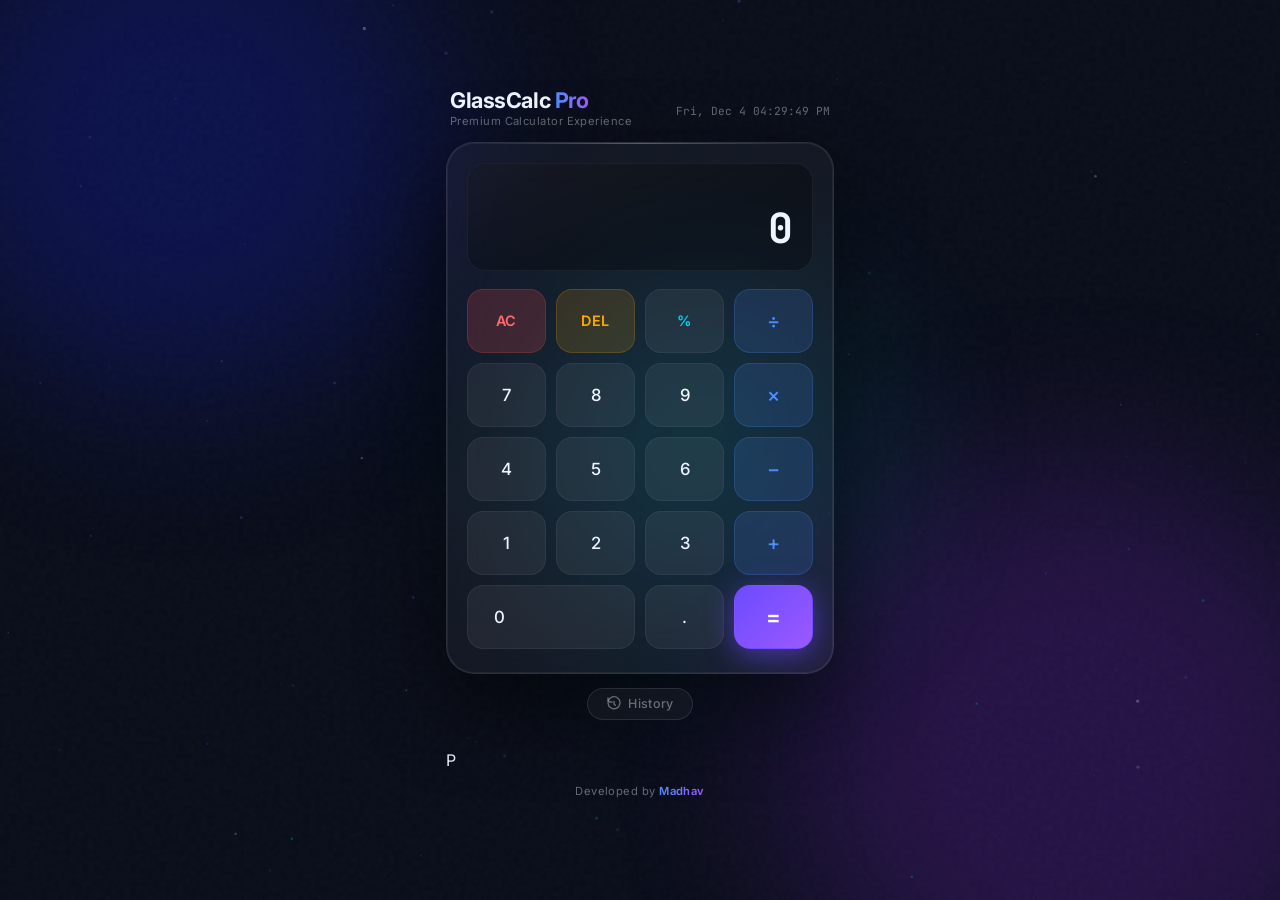
<file: index.html>
<!doctype html>
<html lang="en">
  <head>
    <meta charset="UTF-8" />
    <meta name="viewport" content="width=device-width, initial-scale=1.0" />
    <title>GlassCalc Pro — Premium Calculator</title>
    <link rel="preconnect" href="https://fonts.googleapis.com" />
    <link rel="preconnect" href="https://fonts.gstatic.com" crossorigin />
    <link
      href="https://fonts.googleapis.com/css2?family=Inter:wght@300;400;500;600;700&family=JetBrains+Mono:wght@400;500;700&display=swap"
      rel="stylesheet"
    />
    <link rel="stylesheet" href="style.css" />
  </head>
  <body>
    <div
      id="loader"
      class="loader"
      aria-live="polite"
      aria-label="Loading GlassCalc Pro"
    >
      <div class="loader__ring"></div>
      <p class="loader__text">GlassCalc Pro</p>
    </div>

    <div class="bg" aria-hidden="true">
      <div class="bg__blob bg__blob--1"></div>
      <div class="bg__blob bg__blob--2"></div>
      <div class="bg__blob bg__blob--3"></div>
      <canvas id="particles" class="bg__particles"></canvas>
    </div>

    <main class="app" id="app">
      <header class="app__header">
        <div class="app__brand">
          <span class="app__title"
            >GlassCalc <span class="app__title-accent">Pro</span></span
          >
          <span class="app__subtitle">Premium Calculator Experience</span>
        </div>
        <div class="app__meta">
          <span id="datetime" class="app__datetime"></span>
        </div>
      </header>

      <section class="calc" aria-label="Calculator">
        <div class="calc__display" aria-live="polite">
          <div
            id="expression"
            class="calc__expression"
            aria-label="Expression"
          ></div>
          <div id="result" class="calc__result" aria-label="Result">0</div>
        </div>

        <div class="calc__grid" role="group" aria-label="Calculator buttons">
          <button
            class="btn btn--fn btn--ac"
            data-action="clear"
            aria-label="All clear"
          >
            AC
          </button>
          <button
            class="btn btn--fn btn--del"
            data-action="delete"
            aria-label="Delete last character"
          >
            DEL
          </button>
          <button
            class="btn btn--fn btn--pct"
            data-action="input"
            data-value="%"
            aria-label="Percent"
          >
            %
          </button>
          <button
            class="btn btn--op"
            data-action="input"
            data-value="÷"
            aria-label="Divide"
          >
            ÷
          </button>

          <button class="btn btn--num" data-action="input" data-value="7">
            7
          </button>
          <button class="btn btn--num" data-action="input" data-value="8">
            8
          </button>
          <button class="btn btn--num" data-action="input" data-value="9">
            9
          </button>
          <button
            class="btn btn--op"
            data-action="input"
            data-value="×"
            aria-label="Multiply"
          >
            ×
          </button>

          <button class="btn btn--num" data-action="input" data-value="4">
            4
          </button>
          <button class="btn btn--num" data-action="input" data-value="5">
            5
          </button>
          <button class="btn btn--num" data-action="input" data-value="6">
            6
          </button>
          <button
            class="btn btn--op"
            data-action="input"
            data-value="-"
            aria-label="Subtract"
          >
            −
          </button>

          <button class="btn btn--num" data-action="input" data-value="1">
            1
          </button>
          <button class="btn btn--num" data-action="input" data-value="2">
            2
          </button>
          <button class="btn btn--num" data-action="input" data-value="3">
            3
          </button>
          <button
            class="btn btn--op"
            data-action="input"
            data-value="+"
            aria-label="Add"
          >
            +
          </button>

          <button
            class="btn btn--num btn--zero"
            data-action="input"
            data-value="0"
          >
            0
          </button>
          <button class="btn btn--num" data-action="input" data-value=".">
            .
          </button>
          <button class="btn btn--eq" data-action="equals" aria-label="Equals">
            =
          </button>
        </div>
      </section>

      <div class="history-toggle-wrap">
        <button
          id="historyToggle"
          class="history-toggle"
          aria-expanded="false"
          aria-controls="historyPanel"
        >
          <svg
            width="16"
            height="16"
            viewBox="0 0 24 24"
            fill="none"
            stroke="currentColor"
            stroke-width="2"
            stroke-linecap="round"
            stroke-linejoin="round"
            aria-hidden="true"
          >
            <polyline points="12 8 12 12 14 14"></polyline>
            <path d="M3.05 11a9 9 0 1 0 .5-4"></path>
            <polyline points="3 3 3 9 9 9"></polyline>
          </svg>
          History
        </button>
      </div>

      <aside
        id="historyPanel"
        class="history"
        aria-label="Calculation history"
        hidden
      >
        <div class="history__header">
          <h2 class="history__title">History</h2>
          <button
            id="clearHistory"
            class="history__clear"
            aria-label="Clear all history"
          >
            Clear all
          </button>
        </div>
        <ul
          id="historyList"
          class="history__list"
          aria-label="Past calculations"
          role="list"
        >
          <li class="history__empty">No calculations yet</li>
        </ul>
      </aside>

      P
      <footer class="app__footer">
        Developed by <span class="app__footer-accent">Madhav</span>
      </footer>
    </main>

    <script src="script.js"></script>
  </body>
</html>
</file>
<file: style.css>
/* ============================================================
   GlassCalc Pro — style.css
   Design: Glassmorphism · Dark theme · Glow accents
   Font: Inter (UI) + JetBrains Mono (display numbers)
   ============================================================ */

/* ── 1. DESIGN TOKENS ─────────────────────────────────────── */
:root {
  /* Background */
  --bg-base:        #080c18;
  --bg-blob-1:      #1a2aff;
  --bg-blob-2:      #8b2be2;
  --bg-blob-3:      #00d4ff;

  /* Glass surface */
  --glass-bg:       rgba(255, 255, 255, 0.045);
  --glass-border:   rgba(255, 255, 255, 0.10);
  --glass-shadow:   0 32px 80px rgba(0, 0, 0, 0.55),
                    0 0 0 1px rgba(255,255,255,0.06) inset;
  --glass-blur:     blur(24px);

  /* Accents */
  --accent-blue:    #4f8eff;
  --accent-purple:  #a259ff;
  --accent-cyan:    #00d4ff;
  --accent-eq:      #6c4bff;
  --accent-eq-glow: rgba(108, 75, 255, 0.55);
  --accent-ac:      rgba(255, 80, 80, 0.18);
  --accent-ac-text: #ff6b6b;
  --accent-del:     rgba(255, 170, 0, 0.14);
  --accent-del-text:#ffaa00;

  /* Text */
  --text-primary:   #f0f4ff;
  --text-muted:     rgba(255, 255, 255, 0.38);
  --text-expr:      rgba(255, 255, 255, 0.50);

  /* Button */
  --btn-num-bg:     rgba(255, 255, 255, 0.06);
  --btn-num-hover:  rgba(255, 255, 255, 0.13);
  --btn-op-bg:      rgba(79, 142, 255, 0.15);
  --btn-op-hover:   rgba(79, 142, 255, 0.28);

  /* Misc */
  --radius-card:    28px;
  --radius-btn:     16px;
  --radius-display: 18px;
  --transition:     0.22s cubic-bezier(0.4, 0, 0.2, 1);
}

/* ── 2. RESET & BASE ─────────────────────────────────────── */
*, *::before, *::after { box-sizing: border-box; margin: 0; padding: 0; }

html {
  font-size: 16px;
  scroll-behavior: smooth;
}

body {
  min-height: 100dvh;
  display: flex;
  align-items: center;
  justify-content: center;
  background: var(--bg-base);
  font-family: 'Inter', system-ui, sans-serif;
  color: var(--text-primary);
  overflow-x: hidden;
  /* subtle grain */
  background-image: url("data:image/svg+xml,%3Csvg viewBox='0 0 200 200' xmlns='http://www.w3.org/2000/svg'%3E%3Cfilter id='n'%3E%3CfeTurbulence type='fractalNoise' baseFrequency='0.75' numOctaves='4' stitchTiles='stitch'/%3E%3C/filter%3E%3Crect width='100%25' height='100%25' filter='url(%23n)' opacity='0.03'/%3E%3C/svg%3E");
}

/* Custom scrollbar */
::-webkit-scrollbar { width: 5px; }
::-webkit-scrollbar-track { background: transparent; }
::-webkit-scrollbar-thumb { background: rgba(255,255,255,0.15); border-radius: 99px; }
::-webkit-scrollbar-thumb:hover { background: rgba(255,255,255,0.28); }


/* ── 3. LOADER ───────────────────────────────────────────── */
.loader {
  position: fixed;
  inset: 0;
  z-index: 999;
  background: var(--bg-base);
  display: flex;
  flex-direction: column;
  align-items: center;
  justify-content: center;
  gap: 20px;
  transition: opacity 0.5s ease, visibility 0.5s ease;
}

.loader.hidden {
  opacity: 0;
  visibility: hidden;
  pointer-events: none;
}

.loader__ring {
  width: 52px;
  height: 52px;
  border-radius: 50%;
  border: 3px solid rgba(255,255,255,0.08);
  border-top-color: var(--accent-blue);
  border-right-color: var(--accent-purple);
  animation: spin 0.9s linear infinite;
}

@keyframes spin { to { transform: rotate(360deg); } }

.loader__text {
  font-size: 1rem;
  font-weight: 600;
  letter-spacing: 0.12em;
  text-transform: uppercase;
  color: var(--text-muted);
  animation: pulse 1.4s ease-in-out infinite;
}

@keyframes pulse {
  0%,100% { opacity: 0.4; }
  50%      { opacity: 1;   }
}


/* ── 4. BACKGROUND ───────────────────────────────────────── */
.bg {
  position: fixed;
  inset: 0;
  z-index: 0;
  overflow: hidden;
  pointer-events: none;
}

.bg__particles {
  position: absolute;
  inset: 0;
  width: 100%;
  height: 100%;
  opacity: 0.45;
}

/* Floating colour blobs */
.bg__blob {
  position: absolute;
  border-radius: 50%;
  filter: blur(90px);
  opacity: 0.22;
  animation: float linear infinite;
  will-change: transform;
}

.bg__blob--1 {
  width: 520px; height: 520px;
  background: var(--bg-blob-1);
  top: -120px; left: -80px;
  animation-duration: 18s;
}

.bg__blob--2 {
  width: 600px; height: 600px;
  background: var(--bg-blob-2);
  bottom: -160px; right: -100px;
  animation-duration: 24s;
  animation-direction: reverse;
}

.bg__blob--3 {
  width: 360px; height: 360px;
  background: var(--bg-blob-3);
  top: 50%; left: 55%;
  transform: translate(-50%, -50%);
  animation-duration: 20s;
  opacity: 0.14;
}

@keyframes float {
  0%   { transform: translate(0, 0)   rotate(0deg);   }
  33%  { transform: translate(40px, 30px)  rotate(120deg); }
  66%  { transform: translate(-30px, 50px) rotate(240deg); }
  100% { transform: translate(0, 0)   rotate(360deg); }
}


/* ── 5. APP LAYOUT ───────────────────────────────────────── */
.app {
  position: relative;
  z-index: 1;
  width: 100%;
  max-width: 420px;
  padding: 20px 16px 32px;
  display: flex;
  flex-direction: column;
  gap: 14px;

  /* Fade-in on load */
  opacity: 0;
  transform: translateY(28px);
  transition: opacity 0.6s ease 0.3s, transform 0.6s ease 0.3s;
}

.app.visible {
  opacity: 1;
  transform: translateY(0);
}


/* ── 6. HEADER ────────────────────────────────────────────── */
.app__header {
  display: flex;
  align-items: center;
  justify-content: space-between;
  padding: 0 4px;
}

.app__brand {
  display: flex;
  flex-direction: column;
  gap: 2px;
}

.app__title {
  font-size: 1.35rem;
  font-weight: 700;
  letter-spacing: -0.02em;
  line-height: 1;
}

.app__title-accent {
  background: linear-gradient(90deg, var(--accent-blue), var(--accent-purple));
  -webkit-background-clip: text;
  -webkit-text-fill-color: transparent;
  background-clip: text;
}

.app__subtitle {
  font-size: 0.7rem;
  font-weight: 400;
  color: var(--text-muted);
  letter-spacing: 0.04em;
}

.app__datetime {
  font-size: 0.7rem;
  font-family: 'JetBrains Mono', monospace;
  color: var(--text-muted);
  text-align: right;
  line-height: 1.5;
}


/* ── 7. CALCULATOR CARD ──────────────────────────────────── */
.calc {
  background: var(--glass-bg);
  border: 1px solid var(--glass-border);
  border-radius: var(--radius-card);
  box-shadow: var(--glass-shadow);
  backdrop-filter: var(--glass-blur);
  -webkit-backdrop-filter: var(--glass-blur);
  padding: 20px 20px 24px;
  display: flex;
  flex-direction: column;
  gap: 18px;
  /* top highlight */
  position: relative;
  overflow: hidden;
}

/* Subtle top-edge shine */
.calc::before {
  content: '';
  position: absolute;
  top: 0; left: 10%; right: 10%;
  height: 1px;
  background: linear-gradient(90deg, transparent, rgba(255,255,255,0.25), transparent);
}


/* ── 8. DISPLAY ──────────────────────────────────────────── */
.calc__display {
  background: rgba(0,0,0,0.28);
  border: 1px solid rgba(255,255,255,0.06);
  border-radius: var(--radius-display);
  padding: 16px 20px 18px;
  min-height: 108px;
  display: flex;
  flex-direction: column;
  justify-content: flex-end;
  align-items: flex-end;
  gap: 4px;
  overflow: hidden;
  position: relative;
}

/* Reflection sheen */
.calc__display::after {
  content: '';
  position: absolute;
  inset: 0;
  background: linear-gradient(160deg, rgba(255,255,255,0.035) 0%, transparent 60%);
  pointer-events: none;
}

.calc__expression {
  font-family: 'JetBrains Mono', monospace;
  font-size: 0.82rem;
  color: var(--text-expr);
  min-height: 1.2em;
  word-break: break-all;
  text-align: right;
  transition: color var(--transition);
}

.calc__result {
  font-family: 'JetBrains Mono', monospace;
  font-size: 2.6rem;
  font-weight: 700;
  color: var(--text-primary);
  letter-spacing: -0.03em;
  word-break: break-all;
  text-align: right;
  line-height: 1.1;
  transition: font-size var(--transition), color var(--transition);
}

/* Shrink font if number is long */
.calc__result.shrink    { font-size: 1.9rem; }
.calc__result.shrink-lg { font-size: 1.4rem; }

.calc__result.error {
  font-size: 1.2rem;
  color: var(--accent-ac-text);
}


/* ── 9. BUTTON GRID ──────────────────────────────────────── */
.calc__grid {
  display: grid;
  grid-template-columns: repeat(4, 1fr);
  gap: 10px;
}


/* ── 10. BUTTONS ─────────────────────────────────────────── */
.btn {
  position: relative;
  overflow: hidden;
  cursor: pointer;
  border: 1px solid transparent;
  border-radius: var(--radius-btn);
  font-family: 'Inter', sans-serif;
  font-size: 1.05rem;
  font-weight: 500;
  height: 64px;
  display: flex;
  align-items: center;
  justify-content: center;
  outline: none;
  transition:
    background var(--transition),
    transform  var(--transition),
    box-shadow var(--transition),
    border-color var(--transition);
  -webkit-tap-highlight-color: transparent;
  user-select: none;
}

/* Focus ring for keyboard nav */
.btn:focus-visible {
  outline: 2px solid var(--accent-blue);
  outline-offset: 2px;
}

/* ── Number buttons */
.btn--num {
  background: var(--btn-num-bg);
  border-color: rgba(255,255,255,0.055);
  color: var(--text-primary);
}

.btn--num:hover {
  background: var(--btn-num-hover);
  border-color: rgba(255,255,255,0.12);
  transform: scale(1.04);
  box-shadow: 0 4px 20px rgba(0,0,0,0.35);
}

/* Wide zero */
.btn--zero {
  grid-column: span 2;
  justify-content: flex-start;
  padding-left: 26px;
}

/* ── Operator buttons */
.btn--op {
  background: var(--btn-op-bg);
  border-color: rgba(79,142,255,0.2);
  color: var(--accent-blue);
  font-size: 1.25rem;
}

.btn--op:hover {
  background: var(--btn-op-hover);
  border-color: rgba(79,142,255,0.4);
  color: #fff;
  transform: scale(1.06);
  box-shadow: 0 4px 24px rgba(79,142,255,0.25);
}

/* ── Function buttons (AC / DEL / %) */
.btn--fn {
  font-size: 0.9rem;
  font-weight: 600;
  letter-spacing: 0.03em;
}

.btn--ac {
  background: var(--accent-ac);
  border-color: rgba(255,80,80,0.2);
  color: var(--accent-ac-text);
}

.btn--ac:hover {
  background: rgba(255,80,80,0.28);
  border-color: rgba(255,80,80,0.45);
  transform: scale(1.06);
  box-shadow: 0 4px 20px rgba(255,80,80,0.25);
}

.btn--del {
  background: var(--accent-del);
  border-color: rgba(255,170,0,0.18);
  color: var(--accent-del-text);
}

.btn--del:hover {
  background: rgba(255,170,0,0.24);
  border-color: rgba(255,170,0,0.4);
  transform: scale(1.06);
  box-shadow: 0 4px 20px rgba(255,170,0,0.22);
}

.btn--pct {
  background: var(--btn-num-bg);
  border-color: rgba(255,255,255,0.055);
  color: var(--accent-cyan);
}

.btn--pct:hover {
  background: rgba(0,212,255,0.1);
  border-color: rgba(0,212,255,0.22);
  transform: scale(1.06);
  box-shadow: 0 4px 20px rgba(0,212,255,0.2);
}

/* ── Equals button */
.btn--eq {
  background: linear-gradient(135deg, var(--accent-eq), #9b59ff);
  border-color: rgba(108,75,255,0.4);
  color: #fff;
  font-size: 1.4rem;
  box-shadow: 0 6px 28px var(--accent-eq-glow);
  font-weight: 600;
}

.btn--eq:hover {
  transform: scale(1.06);
  box-shadow: 0 8px 36px rgba(108,75,255,0.7);
  filter: brightness(1.1);
}

/* Active (press) for all buttons */
.btn:active {
  transform: scale(0.94) !important;
  filter: brightness(0.9);
}

/* ── Ripple effect */
.btn__ripple {
  position: absolute;
  border-radius: 50%;
  background: rgba(255, 255, 255, 0.25);
  transform: scale(0);
  animation: ripple 0.5s linear;
  pointer-events: none;
}

@keyframes ripple {
  to { transform: scale(4); opacity: 0; }
}


/* ── 11. HISTORY TOGGLE ──────────────────────────────────── */
.history-toggle-wrap {
  display: flex;
  justify-content: center;
}

.history-toggle {
  display: inline-flex;
  align-items: center;
  gap: 6px;
  background: var(--glass-bg);
  border: 1px solid var(--glass-border);
  border-radius: 99px;
  padding: 7px 18px;
  font-family: 'Inter', sans-serif;
  font-size: 0.78rem;
  font-weight: 500;
  color: var(--text-muted);
  cursor: pointer;
  backdrop-filter: blur(10px);
  -webkit-backdrop-filter: blur(10px);
  transition: background var(--transition), color var(--transition), border-color var(--transition);
  letter-spacing: 0.03em;
}

.history-toggle:hover,
.history-toggle[aria-expanded="true"] {
  background: rgba(79,142,255,0.12);
  border-color: rgba(79,142,255,0.3);
  color: var(--accent-blue);
}

.history-toggle svg {
  transition: transform var(--transition);
}

.history-toggle[aria-expanded="true"] svg {
  transform: rotate(-180deg);
}


/* ── 12. HISTORY PANEL ───────────────────────────────────── */
.history {
  background: var(--glass-bg);
  border: 1px solid var(--glass-border);
  border-radius: var(--radius-card);
  backdrop-filter: var(--glass-blur);
  -webkit-backdrop-filter: var(--glass-blur);
  box-shadow: var(--glass-shadow);
  overflow: hidden;

  /* Slide animation */
  max-height: 0;
  opacity: 0;
  transition: max-height 0.4s cubic-bezier(0.4,0,0.2,1),
              opacity    0.3s ease;
}

.history:not([hidden]) {
  max-height: 340px;
  opacity: 1;
}

.history[hidden] {
  display: block !important; /* keep in DOM for animation */
}

.history__header {
  display: flex;
  align-items: center;
  justify-content: space-between;
  padding: 14px 18px 10px;
  border-bottom: 1px solid rgba(255,255,255,0.06);
}

.history__title {
  font-size: 0.82rem;
  font-weight: 600;
  letter-spacing: 0.06em;
  text-transform: uppercase;
  color: var(--text-muted);
}

.history__clear {
  background: none;
  border: none;
  font-family: 'Inter', sans-serif;
  font-size: 0.75rem;
  color: var(--accent-ac-text);
  cursor: pointer;
  opacity: 0.7;
  transition: opacity var(--transition);
  padding: 2px 6px;
  border-radius: 6px;
}

.history__clear:hover { opacity: 1; background: rgba(255,80,80,0.1); }

.history__list {
  list-style: none;
  overflow-y: auto;
  max-height: 260px;
  padding: 8px 0;
}

.history__empty {
  padding: 20px 18px;
  font-size: 0.8rem;
  color: var(--text-muted);
  text-align: center;
}

.history__item {
  padding: 10px 18px;
  display: flex;
  flex-direction: column;
  gap: 2px;
  cursor: pointer;
  border-bottom: 1px solid rgba(255,255,255,0.04);
  transition: background var(--transition);
}

.history__item:last-child { border-bottom: none; }

.history__item:hover { background: rgba(255,255,255,0.05); }

.history__item-expr {
  font-family: 'JetBrains Mono', monospace;
  font-size: 0.72rem;
  color: var(--text-muted);
}

.history__item-result {
  font-family: 'JetBrains Mono', monospace;
  font-size: 0.95rem;
  font-weight: 600;
  color: var(--text-primary);
}


.app__footer {
  text-align: center;
  font-size: 0.7rem;
  color: var(--text-muted);
  letter-spacing: 0.04em;
}

.app__footer-accent {
  background: linear-gradient(90deg, var(--accent-blue), var(--accent-purple));
  -webkit-background-clip: text;
  -webkit-text-fill-color: transparent;
  background-clip: text;
  font-weight: 600;
}


@media (max-width: 440px) {
  .app { padding: 14px 10px 24px; }

  .calc { padding: 16px 14px 20px; gap: 14px; }

  .calc__grid { gap: 8px; }

  .btn { height: 58px; font-size: 1rem; }

  .calc__result { font-size: 2.2rem; }
  .calc__result.shrink    { font-size: 1.6rem; }
  .calc__result.shrink-lg { font-size: 1.2rem; }
}

@media (max-width: 340px) {
  .btn { height: 52px; font-size: 0.9rem; border-radius: 12px; }
  .calc__result { font-size: 1.9rem; }
}

@media (prefers-reduced-motion: reduce) {
  *, *::before, *::after { animation-duration: 0.01ms !important; transition-duration: 0.01ms !important; }
}
</file>
